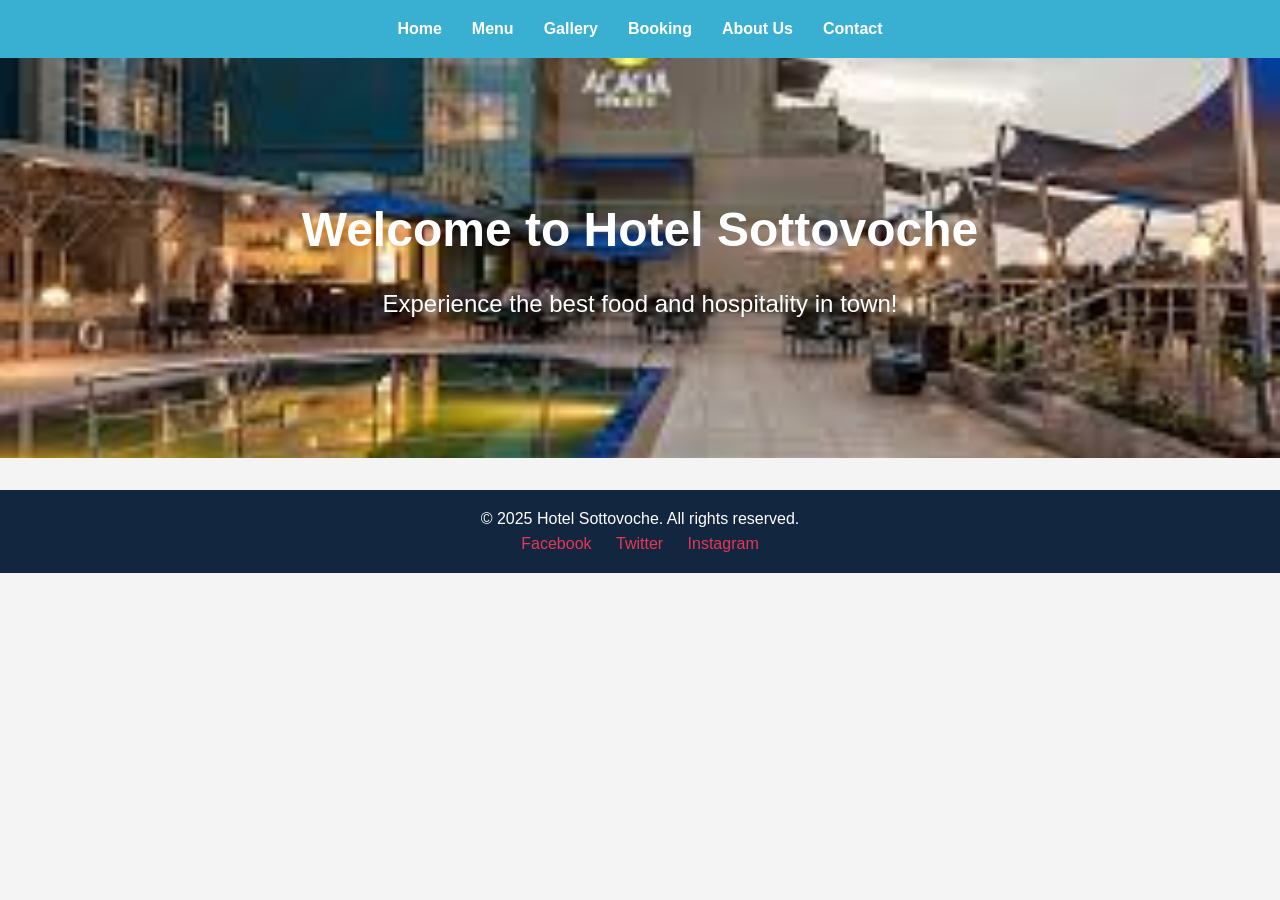
<file: index.html>
<!DOCTYPE html>
<html lang="en">
<head>
  <meta charset="UTF-8">
  <meta name="viewport" content="width=device-width, initial-scale=1.0">
  <title>Hotel Sottovoche</title>
  <link rel="stylesheet" href="styles/general.css">
</head>
<body>
  <header>
    <nav>
      
      <ul>
        <li><a href="index.html">Home</a></li>
        <li><a href="menu.html">Menu</a></li>
        <li><a href="gallery.html">Gallery</a></li>
        <li><a href="booking.html">Booking</a></li>
        <li><a href="about.html">About Us</a></li>
        <li><a href="contacts.html">Contact</a></li>
      </ul>
    </nav>
  </header>

  <main>
    <section class="hero">
      <h1>Welcome to Hotel Sottovoche</h1>
      <p>Experience the best food and hospitality in town!</p>
    </section>
  </main>

  <footer>
    <p>&copy; 2025 Hotel Sottovoche. All rights reserved.</p>
    <div class="social-links">
      <a href="https://www.Facebook.com" target="_blank">Facebook</a>
      <a href="https://Twitter.com" target="_blank">Twitter</a>
      <a href="https://Instagram.com" target="_blank">Instagram</a>
    </div>
  </footer>
</body>
</html>
</file>
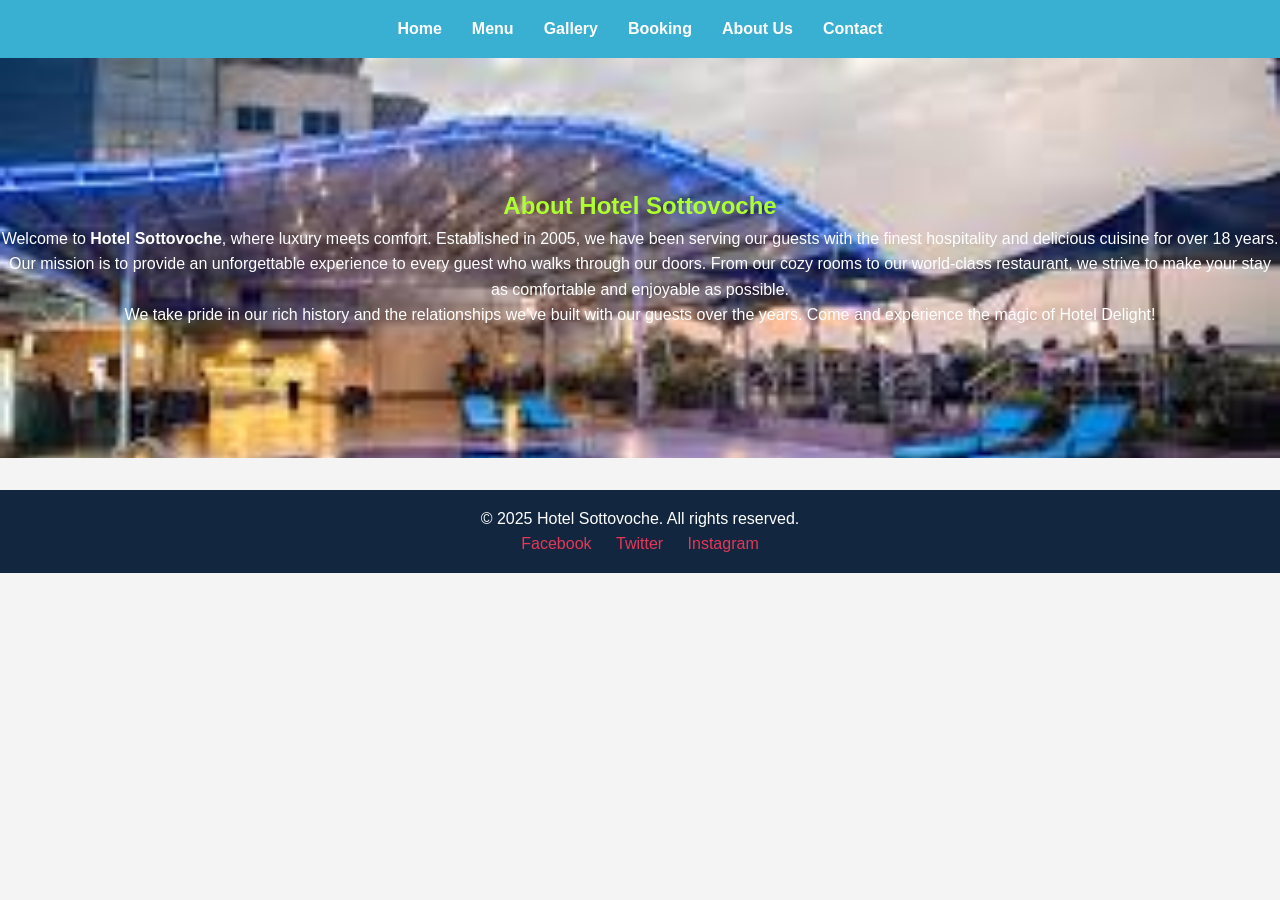
<file: about.html>
<!DOCTYPE html>
<html lang="en">
<head>
  <meta charset="UTF-8">
  <meta name="viewport" content="width=device-width, initial-scale=1.0">
  <title>About Us - Hotel Sottovoche</title>
  <link rel="stylesheet" href="styles/general.css">
  <link rel="stylesheet" href="styles/responsive.css">
</head>
<body>
  <header>
    <nav>
      <ul>
        <li><a href="index.html">Home</a></li>
        <li><a href="menu.html">Menu</a></li>
        <li><a href="gallery.html">Gallery</a></li>
        <li><a href="booking.html">Booking</a></li>
        <li><a href="about.html">About Us</a></li>
        <li><a href="contacts.html">Contact</a></li>
      </ul>
    </nav>
  </header>

  <main>
    <section class="about-section">
      <h1>About Hotel Sottovoche</h1>
      <div class="about-content">
        <div class="about-text">
          <p>Welcome to <strong>Hotel Sottovoche</strong>, where luxury meets comfort. Established in 2005, we have been serving our guests with the finest hospitality and delicious cuisine for over 18 years.</p>
          <p>Our mission is to provide an unforgettable experience to every guest who walks through our doors. From our cozy rooms to our world-class restaurant, we strive to make your stay as comfortable and enjoyable as possible.</p>
          <p>We take pride in our rich history and the relationships we've built with our guests over the years. Come and experience the magic of Hotel Delight!</p>
        </div>
        <!--
         <div class="about-image">
          <img src="assets/hotel1.jpeg" alt="Hotel Image">
        </div>
        -->
       
      </div>
    </section>
  </main>

  <footer>
    <p>&copy; 2025 Hotel Sottovoche. All rights reserved.</p>
    <div class="social-links">
      <a href="https://www.Facebook.com" target="_blank">Facebook</a>
      <a href="https://Twitter.com" target="_blank">Twitter</a>
      <a href="https://Instagram.com" target="_blank">Instagram</a>
    </div>
  </footer>
</body>
</html>
</file>
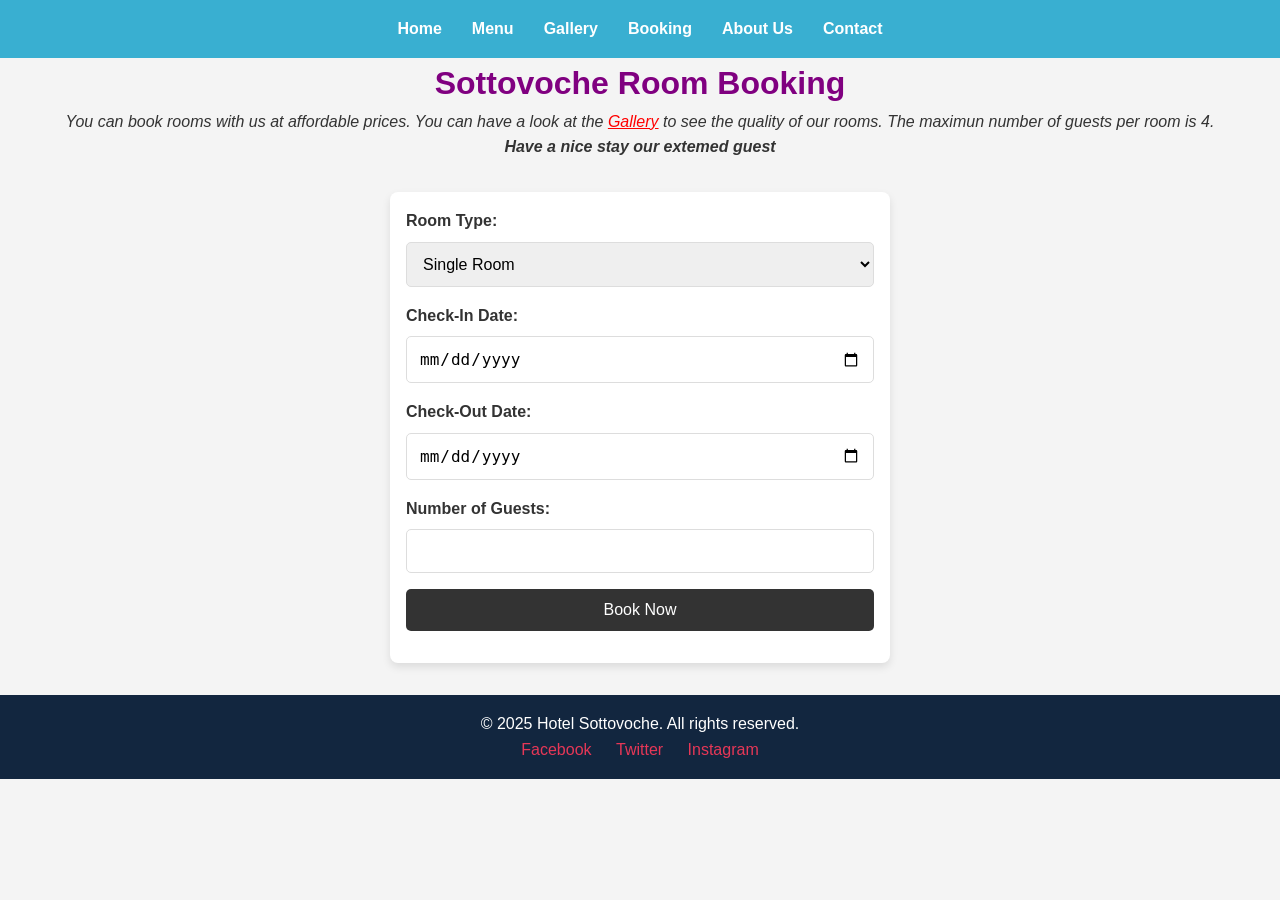
<file: booking.html>
<!DOCTYPE html>
<html lang="en">
<head>
  <meta charset="UTF-8">
  <meta name="viewport" content="width=device-width, initial-scale=1.0">
  <title>Booking - Hotel Sottovoche</title>
  <link rel="stylesheet" href="styles/general.css">
  <link rel="stylesheet" href="styles/booking.css">
</head>
<body>
  <header>
    <nav>
      <ul>
        <li><a href="index.html">Home</a></li>
        <li><a href="menu.html">Menu</a></li>
        <li><a href="gallery.html">Gallery</a></li>
        <li><a href="booking.html">Booking</a></li>
        <li><a href="about.html">About Us</a></li>
        <li><a href="contacts.html">Contact</a></li>
      </ul>
    </nav>
  </header>

  <main class="booking">
    <h1>Sottovoche Room Booking</h1>
    <p>You can book rooms with us at affordable prices. You can have a look 
      at the <a href="gallery.html">Gallery</a> to see the quality of our
      rooms. The maximun number of guests per room is 4.
    </p>
    <p><strong>Have a nice stay our extemed guest</strong></p>
    <form id="booking-form">
      <label for="room-type">Room Type:</label>
      <select id="room-type" name="room-type" required>
        <option value="single">Single Room</option>
        <option value="double">Double Room</option>
        <option value="suite">Suite</option>
      </select>

      <label for="check-in">Check-In Date:</label>
      <input type="date" id="check-in" name="check-in" required>

      <label for="check-out">Check-Out Date:</label>
      <input type="date" id="check-out" name="check-out" required>

      <label for="guests">Number of Guests:</label>
      <input type="number" id="guests" name="guests" min="1" max="4" required>

      <button type="submit">Book Now</button>
    </form>
  </main>

  <footer>
    <p>&copy; 2025 Hotel Sottovoche. All rights reserved.</p>
    <div class="social-links">
      <a href="https://www.Facebook.com" target="_blank">Facebook</a>
      <a href="https://Twitter.com" target="_blank">Twitter</a>
      <a href="https://Instagram.com" target="_blank">Instagram</a>
    </div>
  </footer>

  <script src="scripts/booking.js"></script>
</body>
</html>
</file>
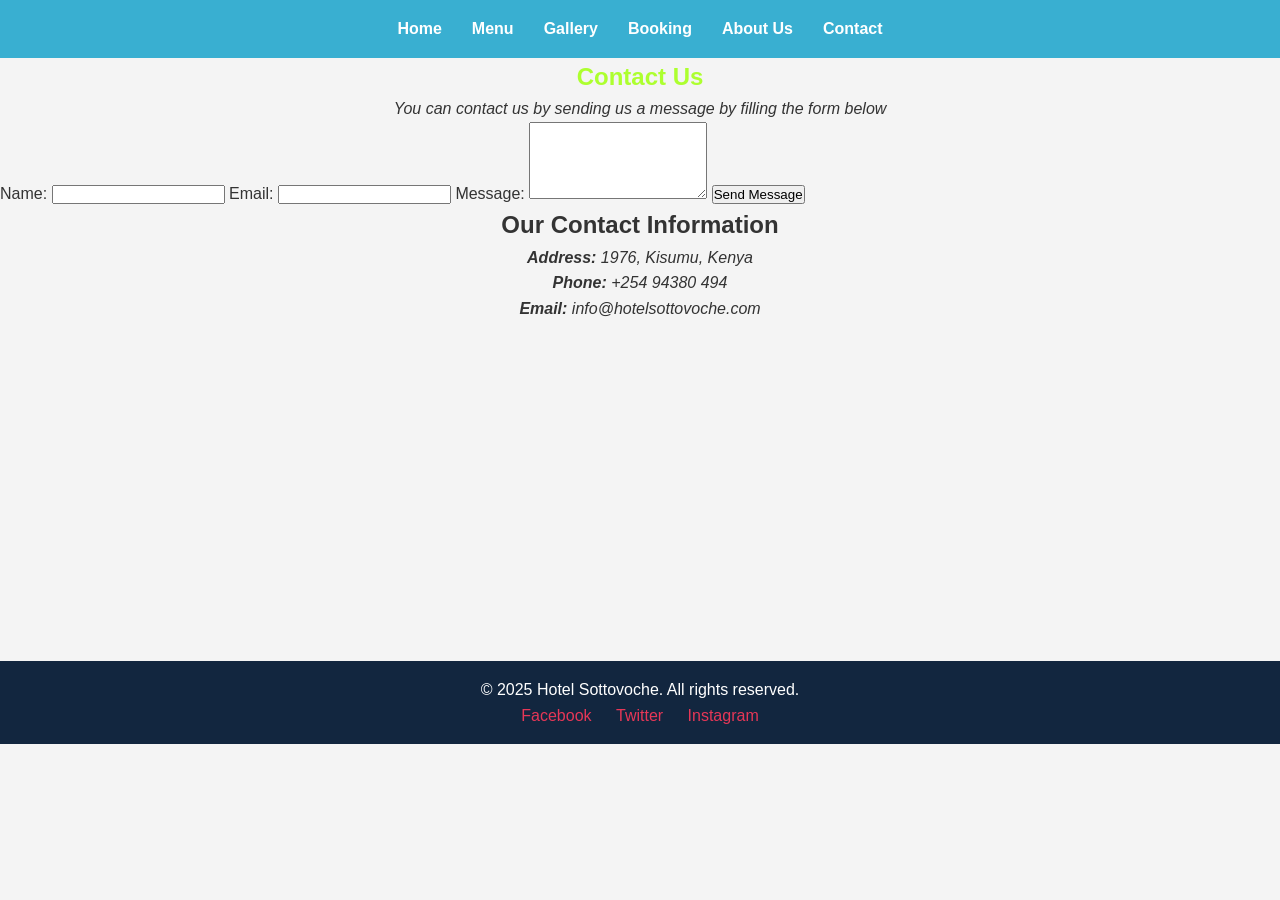
<file: contacts.html>
<!DOCTYPE html>
<html lang="en">
<head>
  <meta charset="UTF-8">
  <meta name="viewport" content="width=device-width, initial-scale=1.0">
  <title>Contact - Hotel Sottovoche</title>
  <link rel="stylesheet" href="styles/general.css">
  <link rel="stylesheet" href="styles/responsive.css">
</head>
<body>
  <header>
    <nav>
      <ul>
        <li><a href="index.html">Home</a></li>
        <li><a href="menu.html">Menu</a></li>
        <li><a href="gallery.html">Gallery</a></li>
        <li><a href="booking.html">Booking</a></li>
        <li><a href="about.html">About Us</a></li>
        <li><a href="contacts.html">Contact</a></li>
      </ul>
    </nav>
  </header>

  <main>
    <section class="contact-section">
      <h1>Contact Us</h1>
      <div class="contact-content">
        <div class="contact-form">
          <p>You can contact us by sending us a message by filling the form below</p>
          <form>
            <label for="name">Name:</label>
            <input type="text" id="name" name="name" required>

            <label for="email">Email:</label>
            <input type="email" id="email" name="email" required>

            <label for="message">Message:</label>
            <textarea id="message" name="message" rows="5" required></textarea>

            <button type="submit">Send Message</button>
          </form>
        </div>

        <div class="contact-info">
          <h2 >Our Contact Information</h2>
          <p><strong>Address:</strong> 1976, Kisumu, Kenya</p>
          <p><strong>Phone:</strong> +254 94380 494</p>
          <p><strong>Email:</strong> info@hotelsottovoche.com</p>
          
          <div class="map">
            <iframe 
              src="https://www.google.com/maps/embed?pb=!1m14!1m12!1m3!1d1994.9056670845073!2d34.752132303967606!3d-0.10722124278665898!2m3!1f0!2f0!3f0!3m2!1i1024!2i768!4f13.1!5e0!3m2!1sen!2ske!4v1739366293098!5m2!1sen!2ske" 
              width="100%" 
              height="300" 
              style="border:0;" 
              allowfullscreen=""
              loading="lazy" 
              referrerpolicy="no-referrer-when-downgrade">
          </iframe>
          </div>
        
        </div>
      </div>
    </section>
  </main>

  <footer>
    <p>&copy; 2025 Hotel Sottovoche. All rights reserved.</p>
    <div class="social-links">
      <a href="https://www.Facebook.com" target="_blank">Facebook</a>
      <a href="https://Twitter.com" target="_blank">Twitter</a>
      <a href="https://Instagram.com" target="_blank">Instagram</a>
    </div>
  </footer>
</body>
</html>
</file>
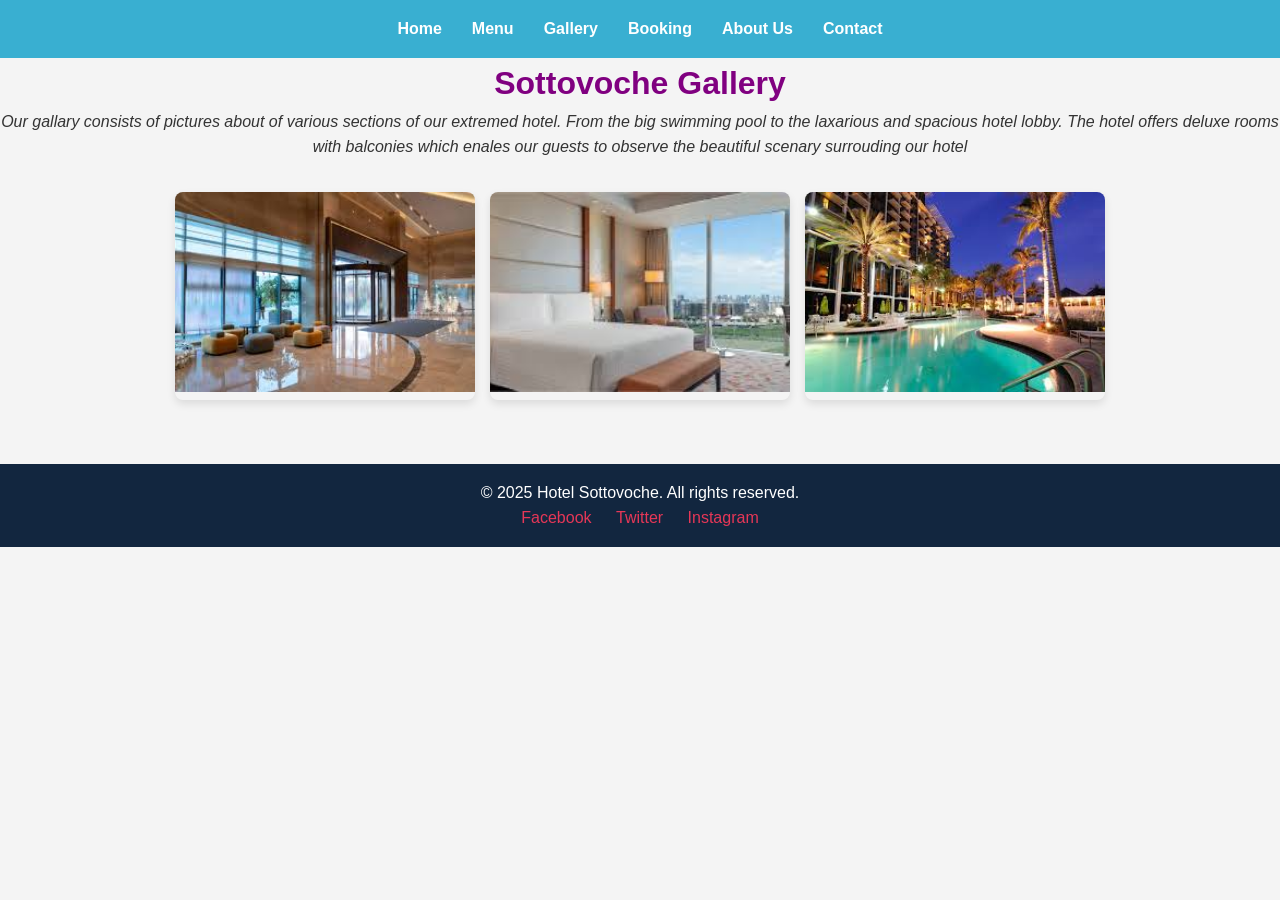
<file: gallery.html>
<!DOCTYPE html>
<html lang="en">
<head>
  <meta charset="UTF-8">
  <meta name="viewport" content="width=device-width, initial-scale=1.0">
  <title>Gallery - Hotel Sottovoche</title>
  <link rel="stylesheet" href="styles/general.css">
  <link rel="stylesheet" href="styles/gallery.css">
</head>
<body>
  <header>
    <nav>
      <ul>
        <li><a href="index.html">Home</a></li>
        <li><a href="menu.html">Menu</a></li>
        <li><a href="gallery.html">Gallery</a></li>
        <li><a href="booking.html">Booking</a></li>
        <li><a href="about.html">About Us</a></li>
        <li><a href="contacts.html">Contact</a></li>
      </ul>
    </nav>
  </header>

  <main class="gallary-main">
    <h1>Sottovoche Gallery</h1>
    <p>Our gallary consists of pictures about of various sections of our extremed hotel.
       From the big swimming pool to the laxarious and spacious hotel lobby. The hotel offers deluxe rooms with balconies
      which enales our guests to observe the beautiful scenary surrouding our hotel</p>
    <div class="gallery">
      <div class="gallery-item">
        <img src="assets/lobby.jpeg" alt="Hotel Lobby" onclick="openLightbox('assets/assets/lobby.jpeg')">
      </div>
      <div class="gallery-item">
        <img src="assets/room.jpeg" alt="Deluxe Room" onclick="openLightbox('assets/assets/room.jpeg')">
      </div>
      <div class="gallery-item">
        <img src="assets/pool.jpeg" alt="Swimming Pool" onclick="openLightbox('assets/pool.jpeg')">
      </div>
      <!-- Add more gallery items here -->
    </div>

    <!-- Lightbox -->
    <div id="lightbox" class="lightbox" onclick="closeLightbox()">
      <span class="close">&times;</span>
      <img id="lightbox-img" class="lightbox-content">
    </div>
  </main>

  <footer>
    <p>&copy; 2025 Hotel Sottovoche. All rights reserved.</p>
    <div class="social-links">
      <a href="https://www.Facebook.com" target="_blank">Facebook</a>
      <a href="https://Twitter.com" target="_blank">Twitter</a>
      <a href="https://Instagram.com" target="_blank">Instagram</a>
    </div>
  </footer>

  <script src="scripts/gallery.js"></script>
</body>
</html>
</file>
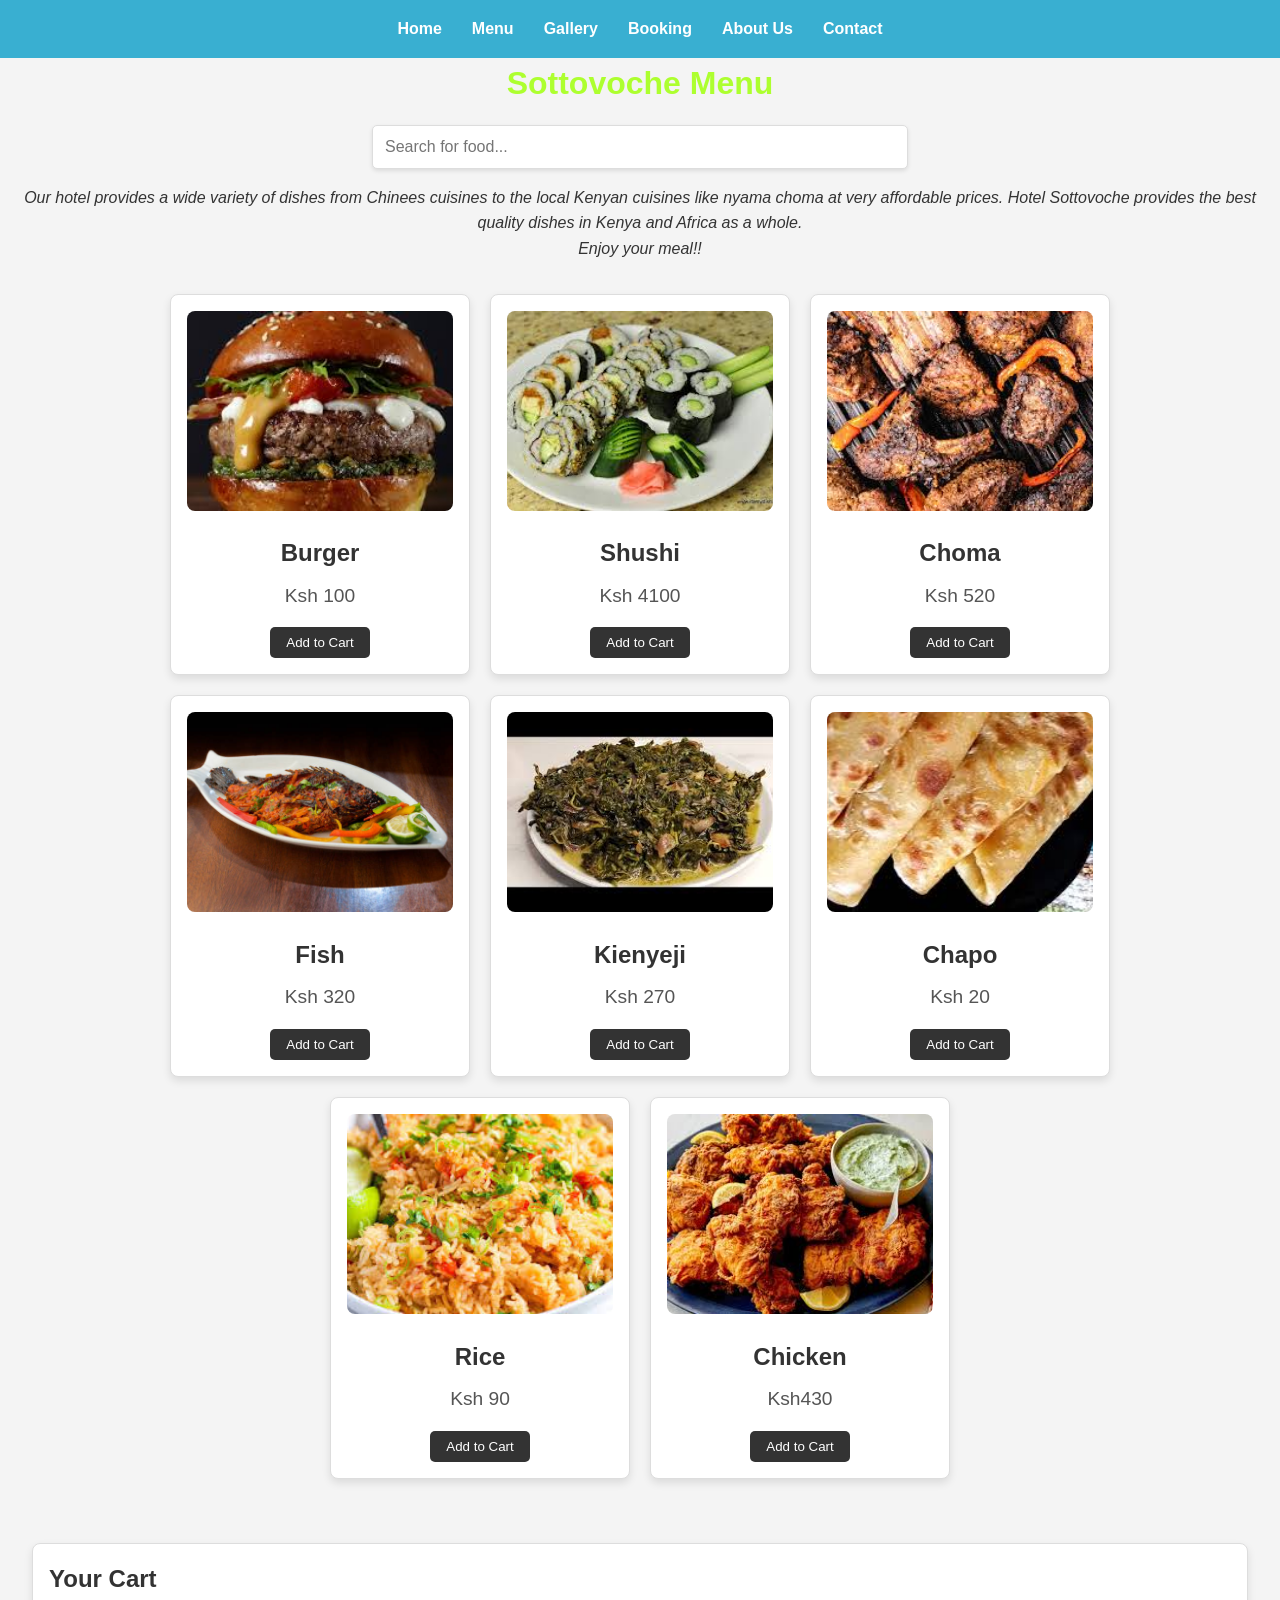
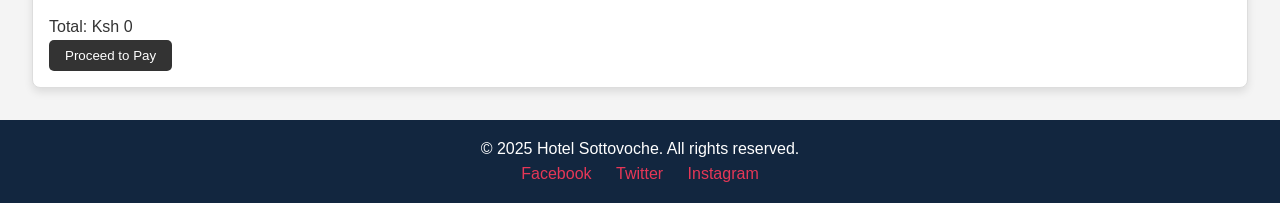
<file: menu.html>
<!DOCTYPE html>
<html lang="en">
<head>
  <meta charset="UTF-8">
  <meta name="viewport" content="width=device-width, initial-scale=1.0">
  <title>Menu - Hotel Sottovoche</title>
  <link rel="stylesheet" href="styles/general.css">
  <link rel="stylesheet" href="styles/menu.css">
</head>
<body>
  <header>
    <nav>
      <ul>
        <li><a href="index.html">Home</a></li>
        <li><a href="menu.html">Menu</a></li>
        <li><a href="gallery.html">Gallery</a></li>
        <li><a href="booking.html">Booking</a></li>
        <li><a href="about.html">About Us</a></li>
        <li><a href="contacts.html">Contact</a></li>
      </ul>
    </nav>
  </header>

  <main>
    <h1 class="menu-title">Sottovoche Menu</h1>

    <div class="search-container">
      <input type="text" id="search-bar" placeholder="Search for food..." oninput="filterItems()">
    </div>

    <div class="menu-description">
      <p>Our hotel provides a wide variety of dishes from Chinees cuisines to the local Kenyan cuisines like nyama
        choma at very affordable prices. Hotel Sottovoche provides the best quality dishes in Kenya and Africa 
        as a whole.   
      </p>
      <p>Enjoy your meal!!</p>
    </div>

    <div class="menu-items">
      <div class="item" data-name="burger">
        <img src="assets/burger.jpeg" alt="Burger">
        <h3>Burger</h3>
        <p>Ksh 100</p>
        <button onclick="addToCart('Burger', 100)">Add to Cart</button>
      </div>

      <div class="item" data-name="Shushi">
        <img src="assets/shushi.jpeg" alt="Shushi">
        <h3>Shushi</h3>
        <p>Ksh 4100</p>
        <button onclick="addToCart('Shushi', 4100)">Add to Cart</button>
      </div>

      <div class="item" data-name="Choma">
        <img src="assets/choma.jpeg" alt="Choma">
        <h3>Choma</h3>
        <p>Ksh 520</p>
        <button onclick="addToCart('Choma', 520)">Add to Cart</button>
      </div>

      <div class="item" data-name="Fish">
        <img src="assets/fish.jpg" alt="Fish">
        <h3>Fish</h3>
        <p>Ksh 320</p>
        <button onclick="addToCart('Fish', 320)">Add to Cart</button>
      </div>

      <div class="item" data-name="Kienyeji">
        <img src="assets/kienyeji.jpeg" alt="Kienyeji">
        <h3>Kienyeji</h3>
        <p>Ksh 270</p>
        <button onclick="addToCart('Kienyeji', 270)">Add to Cart</button>
      </div>

      <div class="item" data-name="Chapo">
        <img src="assets/chapo.jpeg" alt="Chapo">
        <h3>Chapo</h3>
        <p>Ksh 20</p>
        <button onclick="addToCart('Chapo', 20)">Add to Cart</button>
      </div>

      <div class="item" data-name="Rice">
        <img src="assets/rice.jpeg" alt="Rice">
        <h3>Rice</h3>
        <p>Ksh 90</p>
        <button onclick="addToCart('Rice', 90)">Add to Cart</button>
      </div>

      <div class="item" data-name="Chicken">
        <img src="assets/chicken.jpeg" alt="Chicken">
        <h3>Chicken</h3>
        <p>Ksh430</p>
        <button onclick="addToCart('Chicken', 430)">Add to Cart</button>
      </div>
      <!-- Add more items here later on -->
    </div>

    <div class="cart">
      <h2>Your Cart</h2>
      <ul id="cart-items"></ul>
      <p>Total: Ksh <span id="total">0</span></p>
      <button onclick="proceedToPay()">Proceed to Pay</button>
    </div>
  </main>

  <footer>
    <p>&copy; 2025 Hotel Sottovoche. All rights reserved.</p>
    <div class="social-links">
      <a href="https://www.Facebook.com" target="_blank">Facebook</a>
      <a href="https://Twitter.com" target="_blank">Twitter</a>
      <a href="https://Instagram.com" target="_blank">Instagram</a>
    </div>
  </footer>

  <script src="scripts/carts.js"></script>
</body>
</html>
</file>
<file: styles/general.css>
/* General Reset */
* {
  margin: 0;
  padding: 0;
  box-sizing: border-box;
}

body {
  font-family: 'Arial', sans-serif;
  line-height: 1.6;
  color: #333333;
  background-color: #f4f4f4;
}

/* Header */
header {
  background-color: #39afd1;
  color: #fff;
  padding: 1rem 0;
  text-align: center;
}

header nav ul {
  list-style: none;
  display: flex;
  justify-content: center;
}

header nav ul li {
  margin: 0 15px;
}

header nav ul li a {
  color: #fff;
  text-decoration: none;
  font-weight: bold;
}

header nav ul li a:hover {
  color: #f4f4f4;
  text-decoration: underline;
}

/* Hero Section */
.hero {
  background: url('../assets/hotel.jpeg') no-repeat center center/cover;
  color: #fff;
  height: 400px;
  display: flex;
  flex-direction: column;
  justify-content: center;
  align-items: center;
  text-align: center;
}

.hero h1 {
  font-size: 3rem;
  margin-bottom: 1rem;
}

.hero p {
  font-size: 1.5rem;
}

/* Footer */
footer {
  background-color: #12263F;
  color: #fff;
  text-align: center;
  padding: 1rem 0;
  margin-top: 2rem;
}

footer .social-links a {
  color: #E63757;
  margin: 0 10px;
  text-decoration: none;
}

footer .social-links a:hover {
  text-decoration: underline;
}

.about-section{
  background: url('../assets/hotel1.jpeg') no-repeat center center/cover;
  color: #fff;
  text-align: center;
  height: 400px;
  display: flex;
  flex-direction: column;
  justify-content: center;
  align-items: center;
}

.about-section h1{
  text-align: center;
  color: greenyellow;
  animation: fadeIn 3s ease-in-out;
}

.contact-section h1{
  text-align: center;
  color: greenyellow;
  animation: fadeIn 3s ease-in-out;
}

.contact-section p{
  text-align: center;
  font-style: italic;
}

.contact-info{
  text-align: center;
}
/*
.contact-section form{
  align-items: center;
}
  */
</file>
<file: styles/responsive.css>
@media (max-width: 768px) {
  .item {
    flex: 1 1 calc(50% - 20px); /* 2 items per row on tablets */
  }
}

@media (max-width: 480px) {
  .item {
    flex: 1 1 100%; /* 1 item per row on mobile */
  }
}

@keyframes fadeIn {
 
  from{ opacity: 0;}
  to{ opacity: 1;}
}
</file>
<file: styles/booking.css>
/* Booking Page */
.booking h1{
  text-align: center;
  color: purple;

}

.booking p{
  text-align: center;
  font-style: italic;
}
.booking a{
  color: red;
}

#booking-form {
  max-width: 500px;
  margin: 2rem auto;
  padding: 1rem;
  background: #fff;
  border-radius: 8px;
  box-shadow: 0 4px 8px rgba(0, 0, 0, 0.1);
}


#booking-form label {
  display: block;
  margin-bottom: 0.5rem;
  font-weight: bold;
}

#booking-form input,
#booking-form select,
#booking-form button {
  width: 100%;
  padding: 0.75rem;
  margin-bottom: 1rem;
  border: 1px solid #ddd;
  border-radius: 5px;
  font-size: 1rem;
}

#booking-form button {
  background-color: #333;
  color: #fff;
  border: none;
  cursor: pointer;
}

#booking-form button:hover {
  background-color: #555;
  color: rgb(85, 86, 119);
}
</file>
<file: styles/gallery.css>
/* Gallery Page */
.gallary-main h1{
  text-align: center;
  color: purple;

}

.gallary-main p{
  text-align: center;
  font-style: oblique;
}

.gallery {
  display: flex;
  flex-wrap: wrap;
  gap: 15px;
  padding: 2rem;
  justify-content: center;
}

.gallery-item {
  flex: 1 1 calc(33.333% - 30px);
  max-width: 300px;
  overflow: hidden;
  border-radius: 8px;
  box-shadow: 0 4px 8px rgba(0, 0, 0, 0.1);
}

.gallery-item img {
  width: 100%;
  height: 200px;
  object-fit: cover;
  cursor: pointer;
  transition: transform 0.3s ease;
}

.gallery-item img:hover {
  transform: scale(1.1);
}

/* Lightbox */
.lightbox {
  display: none;
  position: fixed;
  z-index: 1000;
  padding-top: 60px;
  left: 0;
  top: 0;
  width: 100%;
  height: 100%;
  background-color: rgba(0, 0, 0, 0.9);
}

.lightbox-content {
  margin: auto;
  display: block;
  max-width: 80%;
  max-height: 80%;
}

.close {
  position: absolute;
  top: 20px;
  right: 35px;
  color: #fff;
  font-size: 40px;
  font-weight: bold;
  cursor: pointer;
}

.close:hover {
  color: #ccc;
}
</file>
<file: styles/menu.css>
/* Menu Page */
.menu-title {
  text-align: center;
  color: greenyellow;
 
}
.menu-description p {
  text-align: center;
  font-style: italic;
}

.menu-items {
  display: flex;
  flex-wrap: wrap;
  gap: 20px;
  padding: 2rem;
  justify-content: center;
  transition: transform 0.3s ease;
  
}

.menu-items :hover{
  transform: scale(1.1);
}

.item {
  background: #fff;
  border: 1px solid #ddd;
  border-radius: 8px;
  overflow: hidden;
  text-align: center;
  padding: 1rem;
  box-shadow: 0 4px 8px rgba(0, 0, 0, 0.1);
  flex: 1 1 calc(33.333% - 40px); /* 3 items per row */
  max-width: 300px; /* Limit item width */
}

.item img {
  width: 100%;
  height: 200px;
  object-fit: cover;
  border-radius: 8px;
 
}

.item h3 {
  margin: 1rem 0 0.5rem;
  font-size: 1.5rem;
}

.item p {
  font-size: 1.2rem;
  color: #555;
}

.item button {
  background-color: #333;
  color: #fff;
  border: none;
  padding: 0.5rem 1rem;
  border-radius: 5px;
  cursor: pointer;
  margin-top: 1rem;
}

.item button:hover {
  background-color: lightblue;
  transition: 0.4s ease-in-out;
  color: black;
}

/* Cart Section */
.cart {
  background: #fff;
  border: 1px solid #ddd;
  border-radius: 8px;
  padding: 1rem;
  margin: 2rem;
  box-shadow: 0 4px 8px rgba(0, 0, 0, 0.1);
}

.cart h2 {
  margin-bottom: 1rem;
}

.cart ul {
  list-style: none;
  margin-bottom: 1rem;
}

.cart ul li {
  padding: 0.5rem 0;
  border-bottom: 1px solid #ddd;
}

.cart button {
  background-color: #333;
  color: #fff;
  border: none;
  padding: 0.5rem 1rem;
  border-radius: 5px;
  cursor: pointer;
}

.cart button:hover {
  background-color:greenyellow;
  transition: 0.2s ease-in-out;
  color: black;
}

/* Search Bar */
.search-container {
  margin: 1rem auto;
  text-align: center;
  max-width: 600px;
  padding: 0 2rem;
}

#search-bar {
  width: 100%;
  padding: 0.75rem;
  border: 1px solid #ddd;
  border-radius: 5px;
  font-size: 1rem;
  box-shadow: 0 2px 4px rgba(0, 0, 0, 0.1);
}

#search-bar:focus {
  outline: none;
  border-color: #333;
  box-shadow: 0 2px 8px rgba(0, 0, 0, 0.2);
}
</file>
